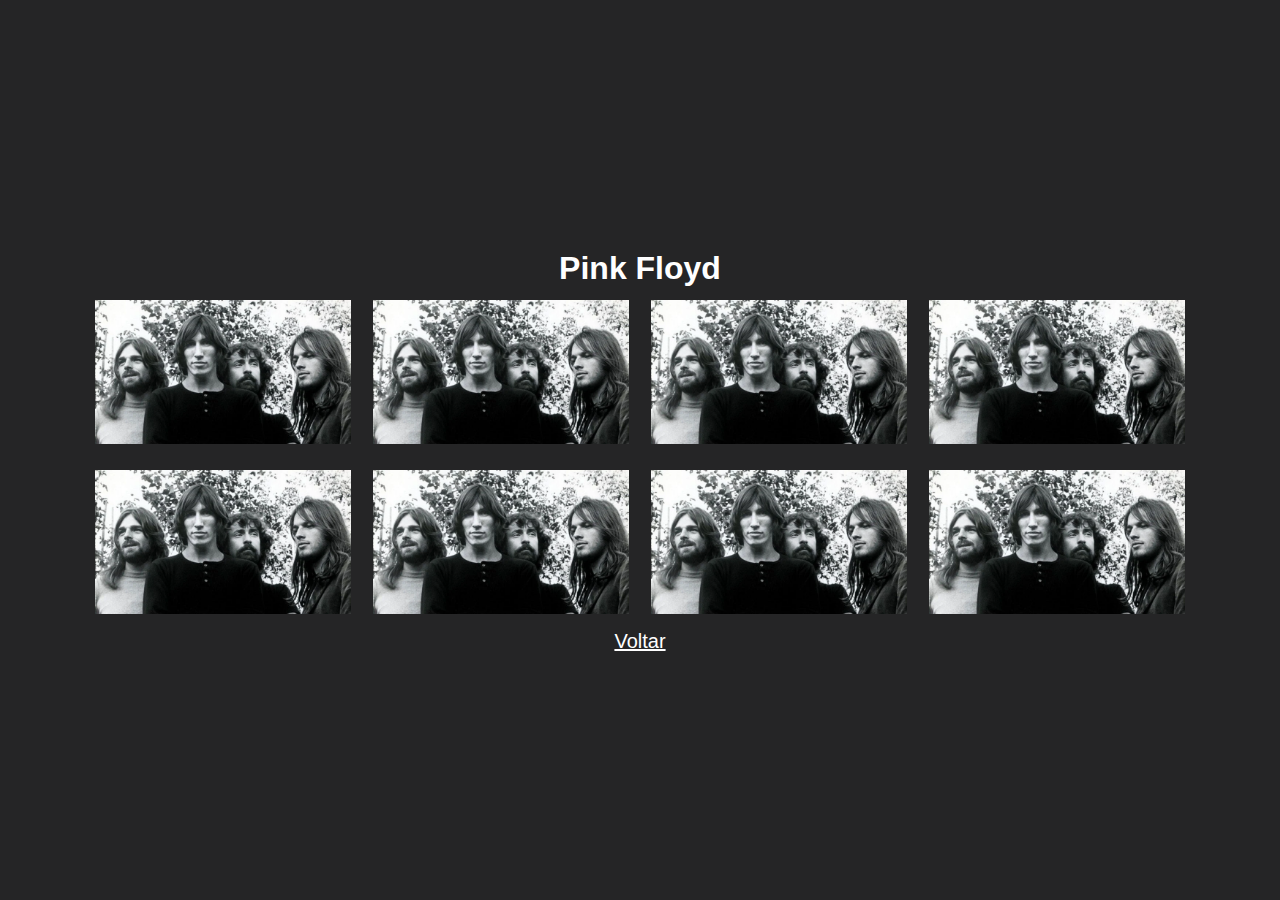
<file: banda1.html>
<!DOCTYPE html>
<html lang="en">
<head>
    <meta charset="UTF-8">
    <meta name="viewport" content="width=device-width, initial-scale=1.0">
    <link rel="stylesheet" href="./style.css">
    <title>Pink Floyd</title>
</head>
<body>
    <div class="meioTb">
        <div>
            <table>
                <thead>
                    <tr>
                        <th colspan="4"><h1 class="tituloTb">Pink Floyd</h1></th>
                    </tr>
                </thead>
                
                <tbody>
                    <tr>
                        <td><img src="./imgs/pink_floyd_divulgacao_widelg.webp" alt="Pink Floyd Image" class="imgTb"></td>
                        <td><img src="./imgs/pink_floyd_divulgacao_widelg.webp" alt="Pink Floyd Image" class="imgTb"></td>
                        <td><img src="./imgs/pink_floyd_divulgacao_widelg.webp" alt="Pink Floyd Image" class="imgTb"></td>
                        <td><img src="./imgs/pink_floyd_divulgacao_widelg.webp" alt="Pink Floyd Image" class="imgTb"></td>
                    </tr>
                    <tr>
                        <td><img src="./imgs/pink_floyd_divulgacao_widelg.webp" alt="Pink Floyd Image" class="imgTb"></td>
                        <td><img src="./imgs/pink_floyd_divulgacao_widelg.webp" alt="Pink Floyd Image" class="imgTb"></td>
                        <td><img src="./imgs/pink_floyd_divulgacao_widelg.webp" alt="Pink Floyd Image" class="imgTb"></td>
                        <td><img src="./imgs/pink_floyd_divulgacao_widelg.webp" alt="Pink Floyd Image" class="imgTb"></td>
                    </tr>
                </tbody>
            </table>
        </div>

        <a href="./index.html" class="btnvoltar">Voltar</a>
    </div>
</body>
</html>
</file>
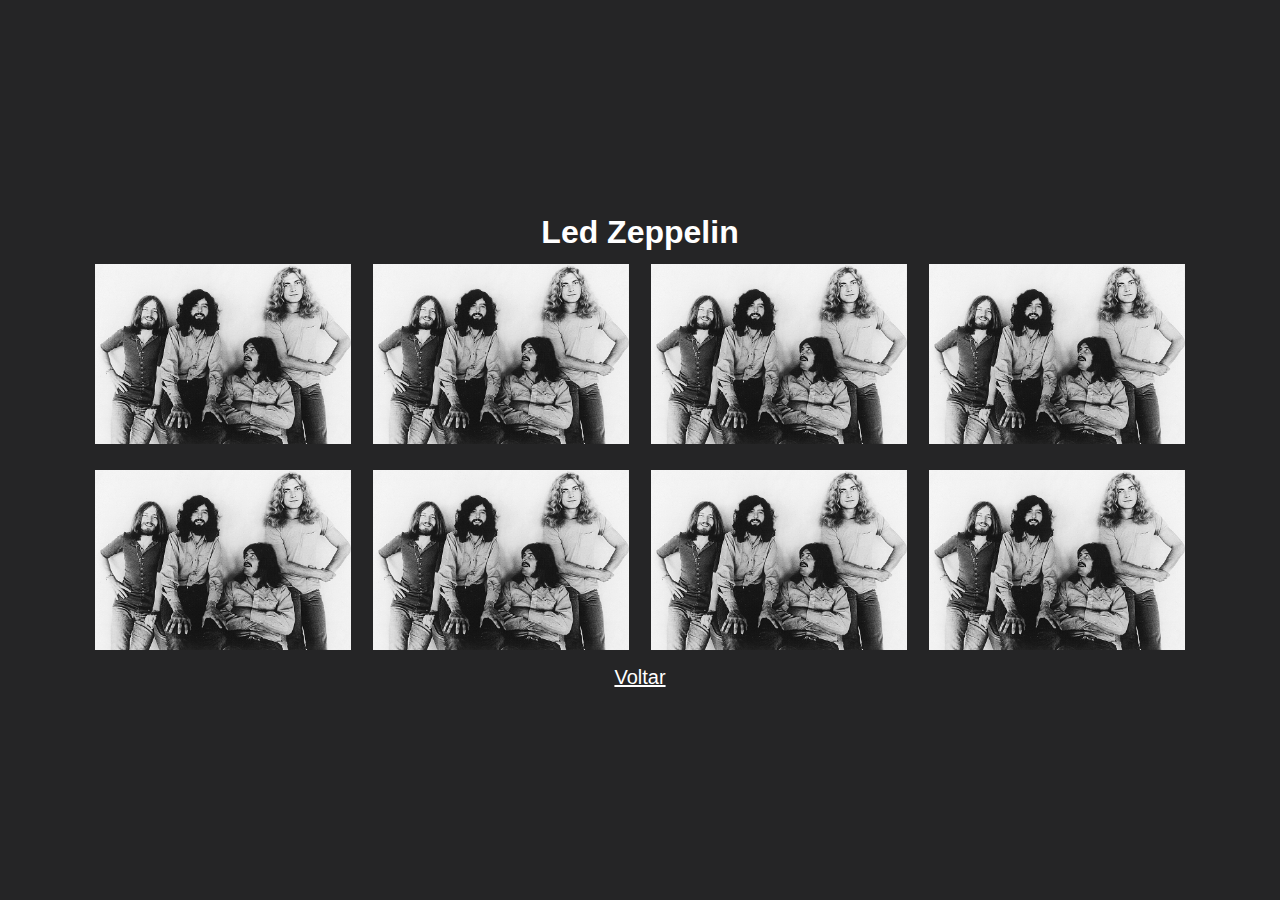
<file: banda2.html>
<!DOCTYPE html>
<html lang="en">
<head>
    <meta charset="UTF-8">
    <meta name="viewport" content="width=device-width, initial-scale=1.0">
    <link rel="stylesheet" href="./style.css">
    <title>Led Zeppelin</title>
</head>
<body>
    <div class="meioTb">
        <div>
            <table>
                <thead>
                    <tr>
                        <th colspan="4"><h1 class="tituloTb">Led Zeppelin</h1></th>
                    </tr>
                </thead>
                
                <tbody>
                    <tr>
                        <td><img src="./imgs/Led_Zeppelin_-_promotional_image_(1971).jpg" alt="Led Zeppelin Image" class="imgTb"></td>
                        <td><img src="./imgs/Led_Zeppelin_-_promotional_image_(1971).jpg" alt="Led Zeppelin Image" class="imgTb"></td>
                        <td><img src="./imgs/Led_Zeppelin_-_promotional_image_(1971).jpg" alt="Led Zeppelin Image" class="imgTb"></td>
                        <td><img src="./imgs/Led_Zeppelin_-_promotional_image_(1971).jpg" alt="Led Zeppelin Image" class="imgTb"></td>
                    </tr>
                    <tr>
                        <td><img src="./imgs/Led_Zeppelin_-_promotional_image_(1971).jpg" alt="Led Zeppelin Image" class="imgTb"></td>
                        <td><img src="./imgs/Led_Zeppelin_-_promotional_image_(1971).jpg" alt="Led Zeppelin Image" class="imgTb"></td>
                        <td><img src="./imgs/Led_Zeppelin_-_promotional_image_(1971).jpg" alt="Led Zeppelin Image" class="imgTb"></td>
                        <td><img src="./imgs/Led_Zeppelin_-_promotional_image_(1971).jpg" alt="Led Zeppelin Image" class="imgTb"></td>
                    </tr>
                </tbody>
            </table>
        </div>

        <a href="./index.html" class="btnvoltar">Voltar</a>
    </div>
</body>
</html>
</file>
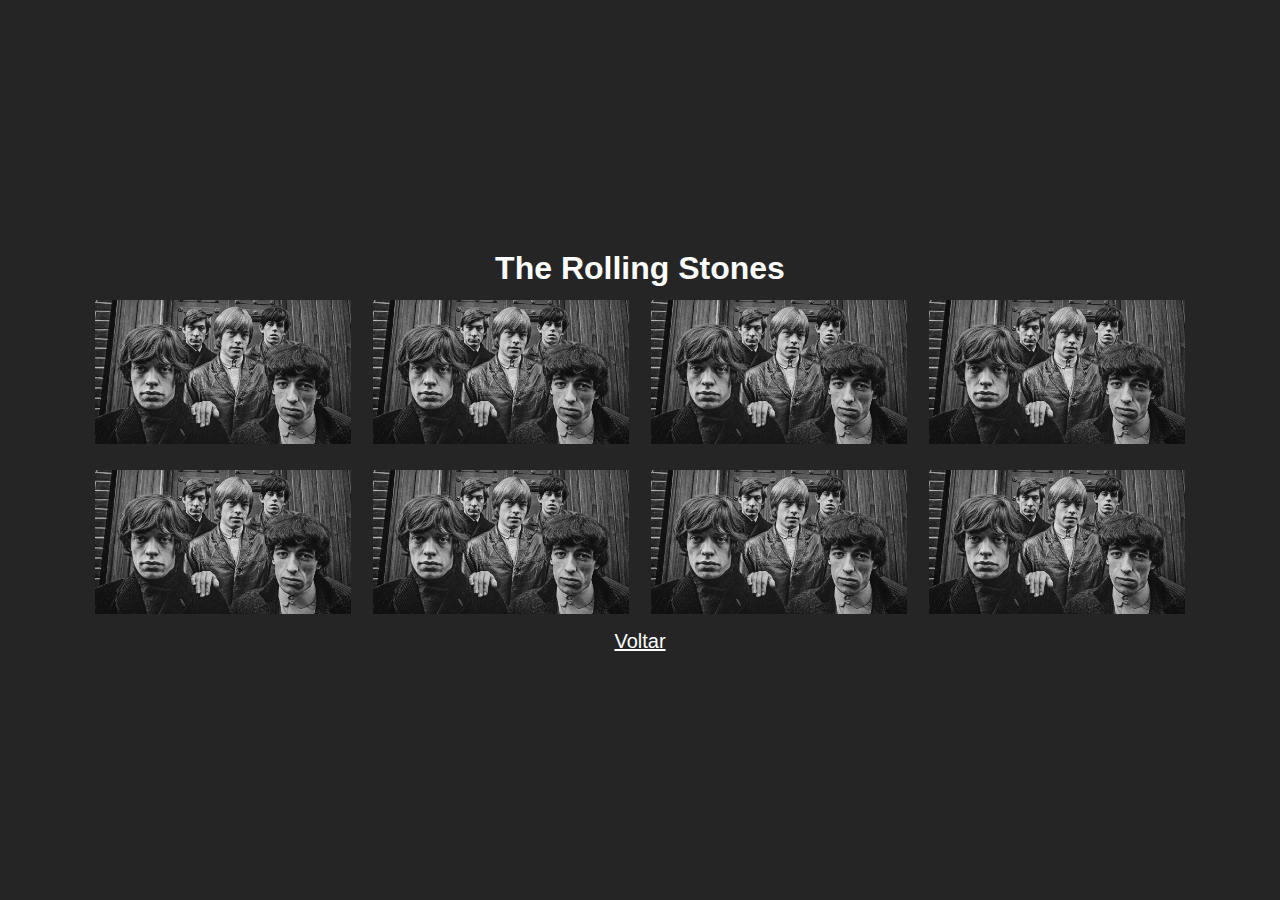
<file: banda3.html>
<!DOCTYPE html>
<html lang="en">
<head>
    <meta charset="UTF-8">
    <meta name="viewport" content="width=device-width, initial-scale=1.0">
    <link rel="stylesheet" href="./style.css">
    <title>The Rolling Stones</title>
</head>
<body>
    <div class="meioTb">
        <div>
            <table>
                <thead>
                    <tr>
                        <th colspan="4"><h1 class="tituloTb">The Rolling Stones</h1></th>
                    </tr>
                </thead>
                
                <tbody>
                    <tr>
                        <td><img src="./imgs/The-Rolling-Stones.png" alt="The Rolling Stones Image" class="imgTb"></td>
                        <td><img src="./imgs/The-Rolling-Stones.png" alt="The Rolling Stones Image" class="imgTb"></td>
                        <td><img src="./imgs/The-Rolling-Stones.png" alt="The Rolling Stones Image" class="imgTb"></td>
                        <td><img src="./imgs/The-Rolling-Stones.png" alt="The Rolling Stones Image" class="imgTb"></td>
                    </tr>
                    <tr>
                        <td><img src="./imgs/The-Rolling-Stones.png" alt="The Rolling Stones Image" class="imgTb"></td>
                        <td><img src="./imgs/The-Rolling-Stones.png" alt="The Rolling Stones Image" class="imgTb"></td>
                        <td><img src="./imgs/The-Rolling-Stones.png" alt="The Rolling Stones Image" class="imgTb"></td>
                        <td><img src="./imgs/The-Rolling-Stones.png" alt="The Rolling Stones Image" class="imgTb"></td>
                    </tr>
                </tbody>
            </table>
        </div>
        <a href="./index.html" class="btnvoltar">Voltar</a>
    </div>
</body>
</html>
</file>
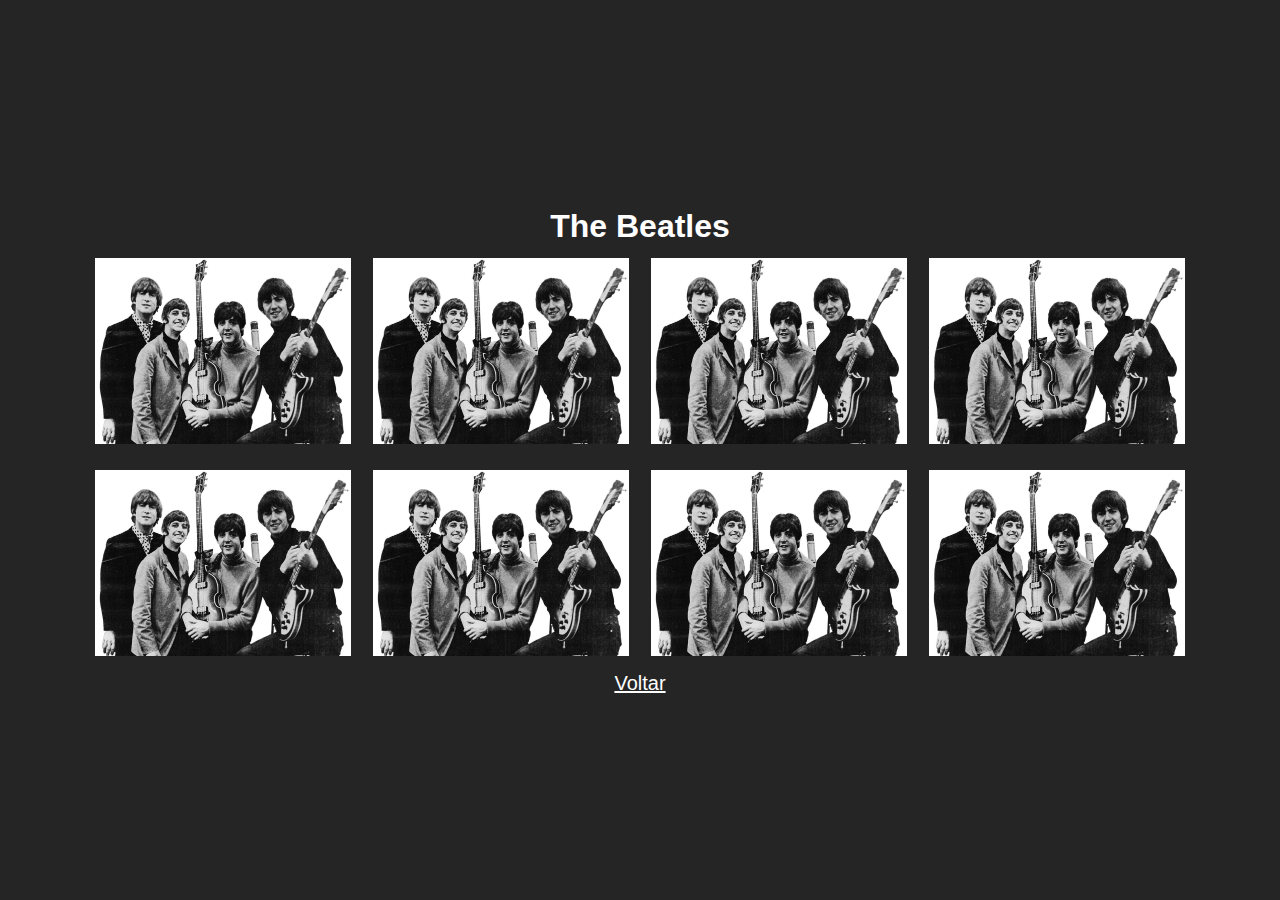
<file: banda4.html>
<!DOCTYPE html>
<html lang="en">
<head>
    <meta charset="UTF-8">
    <meta name="viewport" content="width=device-width, initial-scale=1.0">
    <link rel="stylesheet" href="./style.css">
    <title>The Beatles</title>
</head>
<body>
    <div class="meioTb">
        <div>
            <table>
                <thead>
                    <tr>
                        <th colspan="4"><h1 class="tituloTb">The Beatles</h1></th>
                    </tr>
                </thead>
                
                <tbody>
                    <tr>
                        <td><img src="./imgs/Beatles_ad_1965_just_the_beatles_crop.jpg" alt="The Beatles Image" class="imgTb"></td>
                        <td><img src="./imgs/Beatles_ad_1965_just_the_beatles_crop.jpg" alt="The Beatles Image" class="imgTb"></td>
                        <td><img src="./imgs/Beatles_ad_1965_just_the_beatles_crop.jpg" alt="The Beatles Image" class="imgTb"></td>
                        <td><img src="./imgs/Beatles_ad_1965_just_the_beatles_crop.jpg" alt="The Beatles Image" class="imgTb"></td>
                    </tr>
                    <tr>
                        <td><img src="./imgs/Beatles_ad_1965_just_the_beatles_crop.jpg" alt="The Beatles Image" class="imgTb"></td>
                        <td><img src="./imgs/Beatles_ad_1965_just_the_beatles_crop.jpg" alt="The Beatles Image" class="imgTb"></td>
                        <td><img src="./imgs/Beatles_ad_1965_just_the_beatles_crop.jpg" alt="The Beatles Image" class="imgTb"></td>
                        <td><img src="./imgs/Beatles_ad_1965_just_the_beatles_crop.jpg" alt="The Beatles Image" class="imgTb"></td>
                    </tr>
                </tbody>
            </table>
        </div>

        <a href="./index.html" class="btnvoltar">Voltar</a>
    </div>
</body>
</html>
</file>
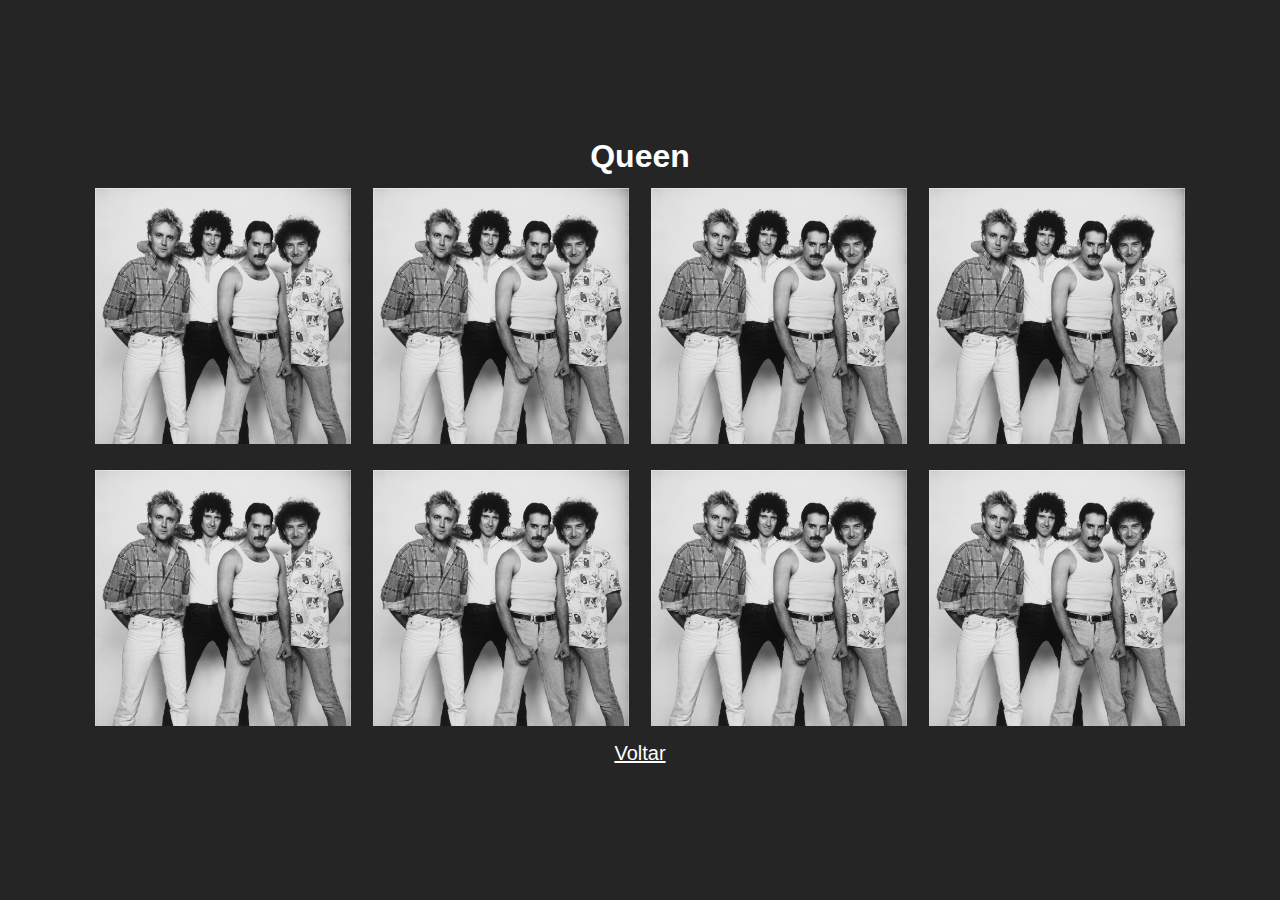
<file: banda5.html>
<!DOCTYPE html>
<html lang="en">
<head>
    <meta charset="UTF-8">
    <meta name="viewport" content="width=device-width, initial-scale=1.0">
    <link rel="stylesheet" href="./style.css">
    <title>Queen</title>
</head>
<body>
    <div class="meioTb">
        <div>
            <table>
                <thead>
                    <tr>
                        <th colspan="4"><h1 class="tituloTb">Queen</h1></th>
                    </tr>
                </thead>
                
                <tbody>
                    <tr>
                        <td><img src="./imgs/queen-foto-David-Bailey.jpg" alt="Queen Image" class="imgTb"></td>
                        <td><img src="./imgs/queen-foto-David-Bailey.jpg" alt="Queen Image" class="imgTb"></td>
                        <td><img src="./imgs/queen-foto-David-Bailey.jpg" alt="Queen Image" class="imgTb"></td>
                        <td><img src="./imgs/queen-foto-David-Bailey.jpg" alt="Queen Image" class="imgTb"></td>
                    </tr>
                    <tr>
                        <td><img src="./imgs/queen-foto-David-Bailey.jpg" alt="Queen Image" class="imgTb"></td>
                        <td><img src="./imgs/queen-foto-David-Bailey.jpg" alt="Queen Image" class="imgTb"></td>
                        <td><img src="./imgs/queen-foto-David-Bailey.jpg" alt="Queen Image" class="imgTb"></td>
                        <td><img src="./imgs/queen-foto-David-Bailey.jpg" alt="Queen Image" class="imgTb"></td>
                    </tr>
                </tbody>
            </table>
        </div>

        <a href="./index.html" class="btnvoltar">Voltar</a>
    </div>
</body>
</html>
</file>
<file: style.css>
*{
    margin: 0;
    font-family: "Roboto", sans-serif;
    
}
body{
    background-color: 	#252526;
}


.titulobnd{
    font-size: 30px;
    font-weight: bold;
}

.ftoBanda{
    width: 30vw;
    height: auto;
}

.textospg1{
    display: flex;
    flex-direction: column;
}

.desc_banda{
    width: 40vw;
}
.card_banda{
    display: flex;
    justify-content: space-between;
    margin: 5vw;
    background-color: white;
    padding: 8vh;
    border-radius: 3vh;
    align-items: center;
}

.secaopg1{
    display: flex;
    flex-direction: column;
    justify-content: center;
    text-align: center;
    color: white;
}

.secaopg1 h1 {
    font-size: 60px;
    margin: 5vh;
    
}

.listapg1{
    display: flex;
    flex-direction: column;
    justify-content: center;
    text-align: left;
}



/* ----------------------------------------------------------------------------------------------------------------------- */

.tituloTb { 
    color: white;
}

td {
    text-align: center;
    padding: 10px; 
}

.meioTb{
    display: flex;
    flex-direction: column;
    justify-content: center;
    align-items: center; 
    height: 100vh; 
    margin: 0;
}


.imgTb{
    width: 20vw;
    height: auto;
}

.btnvoltar{
    font-size: 20px;
    color: white;
}
</file>
